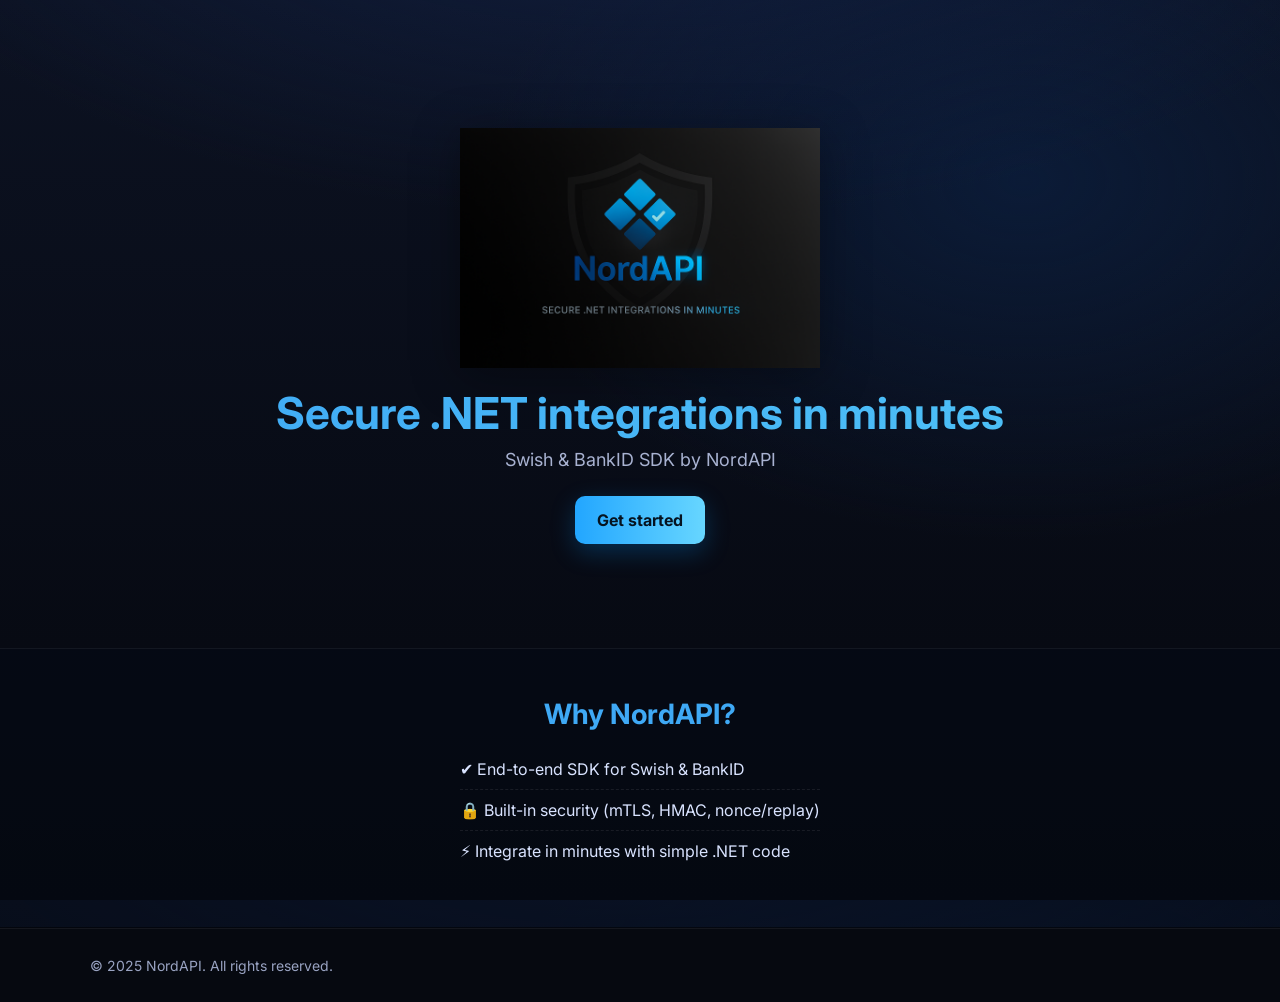
<file: docs/website/index.html>
<!DOCTYPE html>
<html lang="en">
<head>
  <meta charset="UTF-8" />
  <meta name="viewport" content="width=device-width, initial-scale=1.0" />
  <title>NordAPI – Secure .NET integrations in minutes</title>
  <link rel="stylesheet" href="style.css" />
  <meta name="description" content="Secure .NET integrations in minutes – Swish & BankID SDK by NordAPI." />
</head>
<body>
  <header class="hero">
  <div class="container">
    <img src="assets/nordapi-logo.png" alt="NordAPI logo" class="logo reveal glow" />
    <h1 class="reveal">Secure .NET integrations in minutes</h1>
    <p class="subtitle reveal">Swish &amp; BankID SDK by NordAPI</p>
    <a href="https://github.com/NordAPI/NordAPI.SwishSdk" class="cta reveal glow" rel="noopener">Get started</a>
  </div>
  </header>

  <main class="section features">
    <div class="container">
      <h2>Why NordAPI?</h2>
      <ul class="feature-list">
        <li>✔️ End-to-end SDK for Swish &amp; BankID</li>
        <li>🔒 Built-in security (mTLS, HMAC, nonce/replay)</li>
        <li>⚡ Integrate in minutes with simple .NET code</li>
      </ul>
    </div>
  </main>

  <footer class="footer">
    <div class="container">
      <p>© 2025 NordAPI. All rights reserved.</p>
    </div>
  </footer>
</body>
</html>
</file>
<file: docs/website/style.css>
@import url('https://fonts.googleapis.com/css2?family=Inter:wght@400;600;700&display=swap');

:root{
  --bg-top: #0c1222;
  --bg-deep: #05070d;
  --blue-1:#3fa9f5;
  --blue-2:#4fc3f7;
  --text:#e6ecff;
  --muted:#a8b2d1;
}

*{box-sizing:border-box}

html,body{
  height:100%;
  margin:0;
}

body{
  display:flex;
  flex-direction:column;
  font-family:'Inter',system-ui,-apple-system,Segoe UI,Roboto,Arial,sans-serif;
  color:var(--text);
  background:
    radial-gradient(1200px 600px at 50% -200px, #112043 0%, transparent 70%),
    radial-gradient(900px 600px at 80% 20%, #0b1b37 0%, transparent 60%),
    linear-gradient(180deg, var(--bg-top), var(--bg-deep));
}


.container{
  width:min(1100px, 92%);
  margin:0 auto;
}


.hero{
  min-height:72vh;
  display:flex;
  align-items:center;
  text-align:center;
  padding:72px 0 48px;
}

.logo{
  width:min(320px, 60vw);
  max-width:360px;
  height:auto;
  margin:0 auto 20px;
  display:block;
  filter: drop-shadow(0 8px 24px rgba(0,0,0,.35));
}

h1{
  font-size: clamp(28px, 3.6vw, 44px);
  line-height:1.15;
  margin: 0 0 10px;
  background: linear-gradient(90deg, var(--blue-1), var(--blue-2));
  -webkit-background-clip:text;
  background-clip:text;
  color:transparent;
}

.subtitle{
  color:var(--muted);
  margin:0 0 26px;
  font-size: clamp(15px, 1.6vw, 18px);
}

.cta{
  display:inline-block;
  padding:14px 22px;
  font-weight:700;
  text-decoration:none;
  color:#051320;
  background: linear-gradient(90deg, #22a6ff, #67d6ff);
  border-radius:10px;
  transition: transform .15s ease, filter .15s ease;
  box-shadow: 0 8px 24px rgba(0,150,255,.25);
}
.cta:hover{ transform: translateY(-2px); filter:brightness(1.05); }


.section{
  padding: 48px 0 56px;
  background: rgba(5,10,20,.55);
  border-top: 1px solid rgba(255,255,255,.06);
  border-bottom: 1px solid rgba(0,0,0,.5);
}

.features h2{
  color: var(--blue-1);
  margin:0 0 18px;
  text-align:center;
  font-size: clamp(22px, 2.4vw, 28px);
}

.feature-list{
  list-style:none;
  padding:0;
  margin:0 auto;
  max-width:560px;
  color:#d9e3ff;
  font-size: 16px;
}
.feature-list li{
  padding:10px 0;
  border-bottom:1px dashed rgba(255,255,255,.08);
}
.feature-list li:last-child{ border-bottom:0; }


.footer{
  margin-top:auto;
  background:#060910;
  padding:14px 0;
  color:#99a3c2;
  font-size:14px;
  border-top:1px solid rgba(255,255,255,.06);
}

.logo {
  width: min(360px, 60vw);
  height: auto;
  margin: 0 auto 20px;
  display: block;
}


.features .container {
  text-align: center;
}

.feature-list {
  display: inline-block; 
  text-align: left;      
  margin: 0 auto;
}

@keyframes fadeUp {
  from { opacity: 0; transform: translateY(8px); }
  to   { opacity: 1; transform: translateY(0); }
}
@keyframes softGlow {
  0%   { box-shadow: 0 8px 24px rgba(0,150,255,.22), 0 0 0 rgba(0,150,255,0); }
  50%  { box-shadow: 0 10px 28px rgba(0,170,255,.30), 0 0 12px rgba(0,160,255,.25); }
  100% { box-shadow: 0 8px 24px rgba(0,150,255,.22), 0 0 0 rgba(0,150,255,0); }
}

.reveal {
  opacity: 0;
  animation: fadeUp .6s ease forwards;
}
.logo.reveal { animation-delay: .05s; }
h1.reveal    { animation-delay: .15s; }
.subtitle    { animation-delay: .25s; }
.cta.reveal  { animation-delay: .35s; }

.glow {
  animation-name: fadeUp, softGlow;
  animation-duration: .6s, 3s;
  animation-delay: .35s, 1s;
  animation-timing-function: ease, ease-in-out;
  animation-fill-mode: forwards, none;
  animation-iteration-count: 1, infinite;
}


.cta.glow:hover {
  transform: translateY(-3px);
  filter: brightness(1.08);
}
</file>
